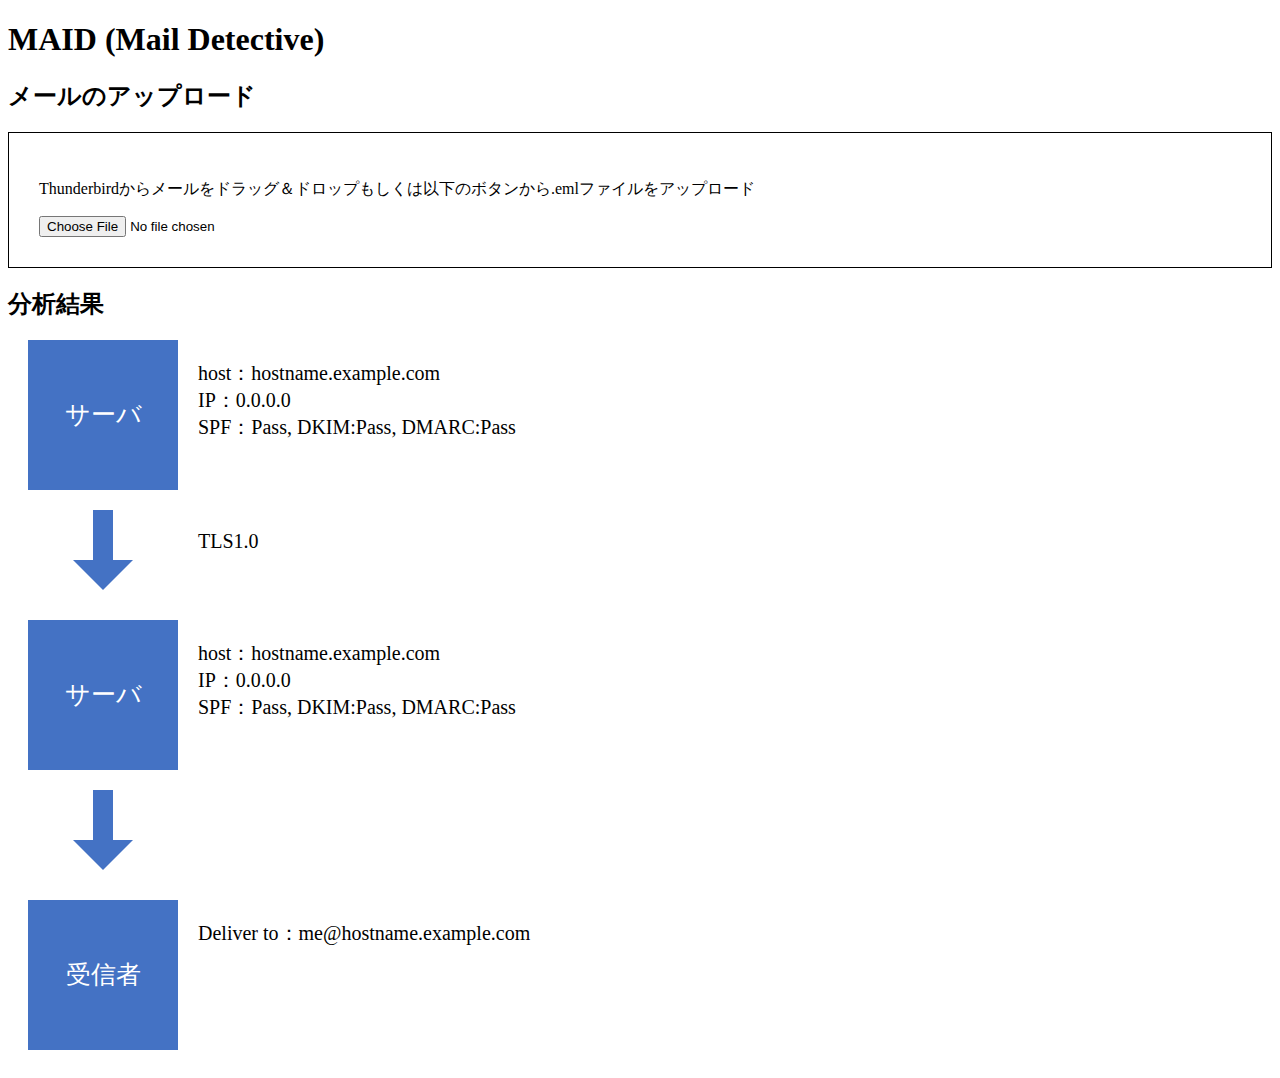
<file: docs/index.html>
<!DOCTYPE html>
<html lang="ja">

<head>
    <meta charset="UTF-8">
    <title>MAID</title>
    <link rel="stylesheet" href="drag_and_drop.css">
    <link rel="stylesheet" href="base.css">
</head>

<body>
    <h1>MAID (Mail Detective) </h1>
    <h2>メールのアップロード</h2>
    <div id="upload-area">
        <p>Thunderbirdからメールをドラッグ＆ドロップもしくは以下のボタンから.emlファイルをアップロード</p>
        <input type="file" name="file" id="file-input">
    </div>
    <h2>分析結果</h2>
    <div id="result">
        <div class="result-flex">
            <div class="square">
                <p>サーバ</p>
            </div>
            <div class="header-info">
                <p>
                    host：hostname.example.com<br>
                    IP：0.0.0.0<br>
                    SPF：Pass, DKIM:Pass, DMARC:Pass
                </p>
            </div>
        </div>
        <div class="result-flex">
            <div class="arrow">
                <div class="arrow-square"></div>
                <div class="arrow-traiangle"></div>
            </div>
            <div class="crypto-protocol">
                <p>
                    TLS1.0
                </p>
            </div>
        </div>
        <div class="result-flex">
            <div class="square">
                <p>サーバ</p>
            </div>
            <div class="header-info">
                <p>
                    host：hostname.example.com<br>
                    IP：0.0.0.0<br>
                    SPF：Pass, DKIM:Pass, DMARC:Pass
                </p>
            </div>
        </div>
        <div class="arrow">
            <div class="arrow-square"></div>
            <div class="arrow-traiangle"></div>
        </div>
        <div class="crypto-protocol"></div>
        <div class="result-flex">
            <div class="square">
                <p>受信者</p>
            </div>
            <div class="header-info">
                <p>
                    Deliver to：me@hostname.example.com
                </p>
            </div>
        </div>
    </div>
    <script type="text/javascript" src="analysis_controller.js"></script>
    <script type="text/javascript" src="read_file.js"></script>
</body>

</html>
</file>
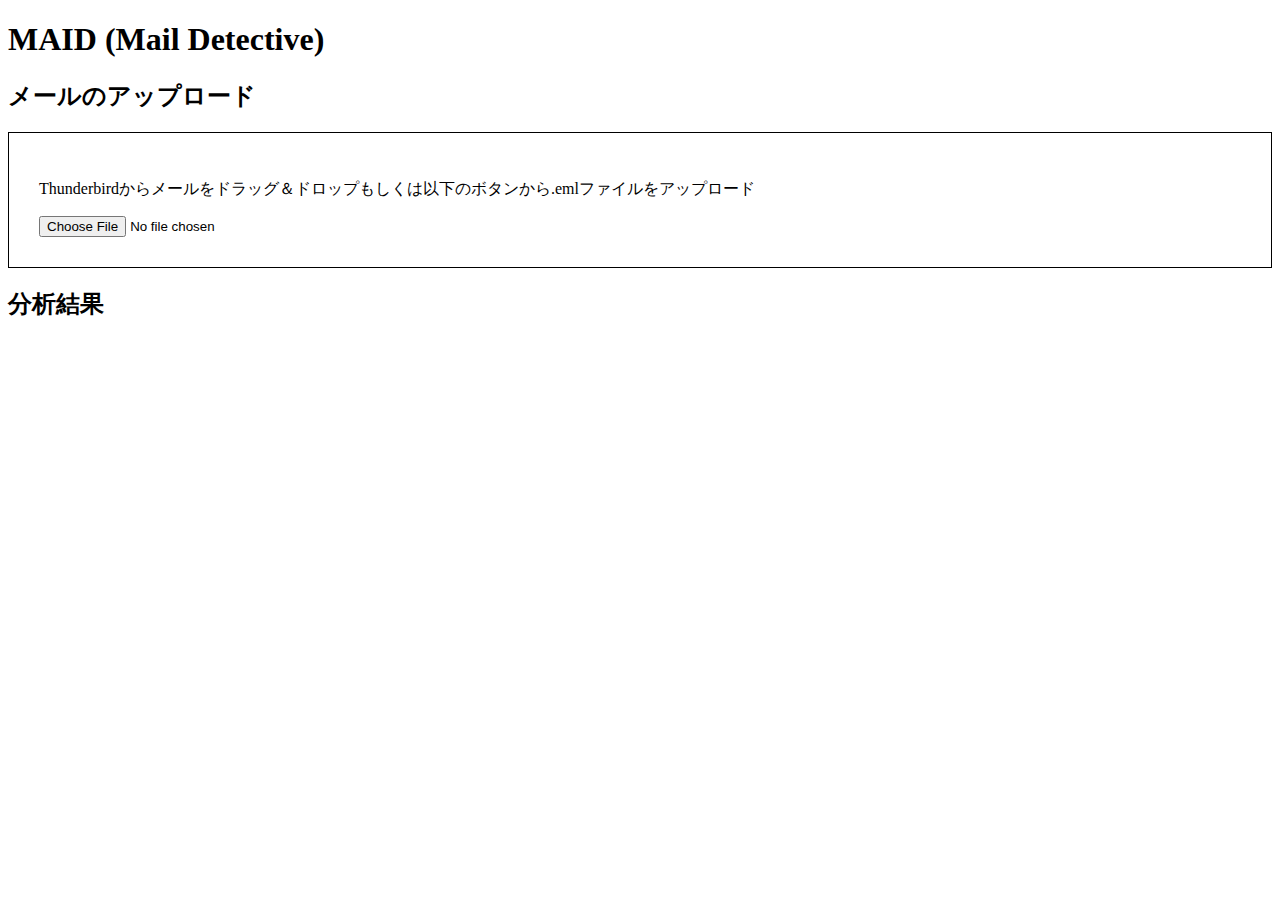
<file: web/index.html>
<!DOCTYPE html>
<html lang="ja">

<head>
    <meta charset="UTF-8">
    <title>MAID</title>
    <link rel="stylesheet" href="drag_and_drop.css">
</head>

<body>
    <h1>MAID (Mail Detective) </h1>
    <h2>メールのアップロード</h2>
    <div id="upload-area">
        <p>Thunderbirdからメールをドラッグ＆ドロップもしくは以下のボタンから.emlファイルをアップロード</p>
        <input type="file" name="file" id="file-input">
    </div>
    <h2>分析結果</h2>
    <div id="result"></div>
    <script type="text/javascript" src="analysis_controller.js"></script>
    <script type="text/javascript" src="read_file.js"></script>
</body>

</html>
</file>
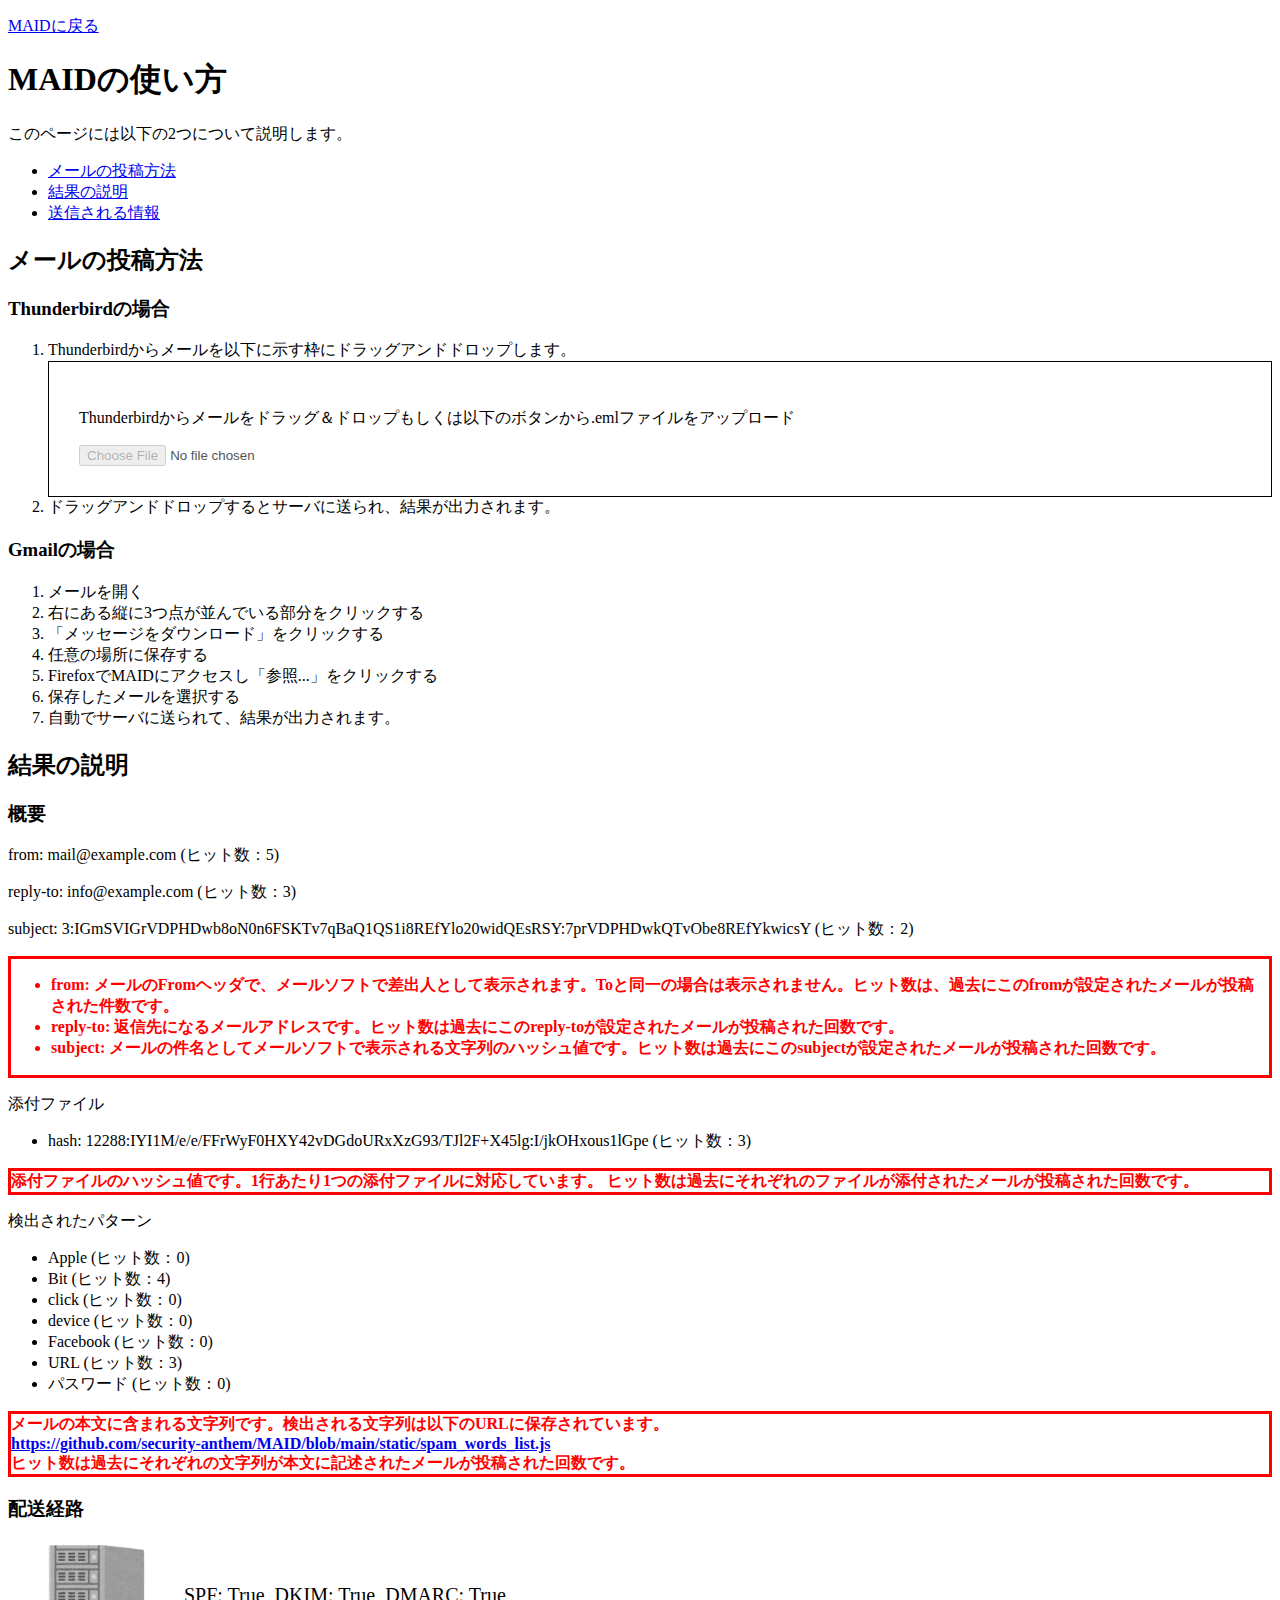
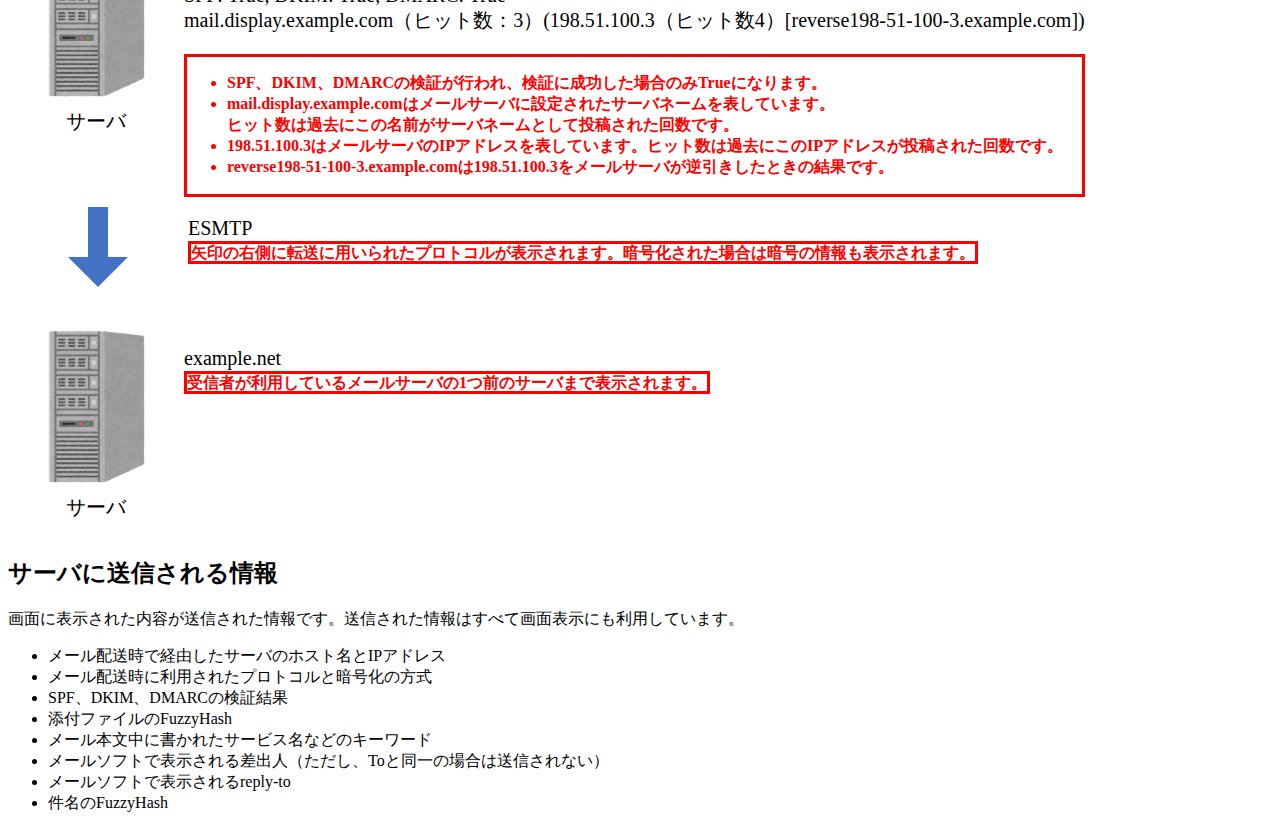
<file: static/usage.html>
<!DOCTYPE html>
<html lang="ja">
    <head>
        <meta charset="UTF-8">
        <title>MAIDの使い方</title>
        <link rel="stylesheet" href="drag_and_drop.css">
        <link rel="stylesheet" href="base.css">
        <link rel="stylesheet" href="description.css">
    </head>
    <body>
        <p><a href="../">MAIDに戻る</a></p>
        <h1>MAIDの使い方</h1>
        このページには以下の2つについて説明します。
        <ul>
            <li><a href="#post">メールの投稿方法</a></li>
            <li><a href="#result">結果の説明</a></li>
            <li><a href="#content">送信される情報</a></li>
        </ul>
        <h2 id="post">メールの投稿方法</h2>
        <h3>Thunderbirdの場合</h3>
        <ol>
            <li>
                Thunderbirdからメールを以下に示す枠にドラッグアンドドロップします。
                <div id="upload-area">
                    <p>Thunderbirdからメールをドラッグ＆ドロップもしくは以下のボタンから.emlファイルをアップロード</p>
                    <input type="file" name="file" id="file-input" disabled>
                </div>
            </li>
            <li>ドラッグアンドドロップするとサーバに送られ、結果が出力されます。</li>
        </ol>
        <h3>Gmailの場合</h3>
        <ol>
            <li>メールを開く</li>
            <li>右にある縦に3つ点が並んでいる部分をクリックする
            </li>
            <li>「メッセージをダウンロード」をクリックする
            </li>
            <li>任意の場所に保存する</li>
            <li>FirefoxでMAIDにアクセスし「参照...」をクリックする</li>
            <li>保存したメールを選択する</li>
            <li>自動でサーバに送られて、結果が出力されます。</li>
        </ol>
        <h2 id="result">結果の説明</h2>
        <div id="result">
            <h3>概要</h3>
                <p>from: mail@example.com (ヒット数：5)</p>
                <p>reply-to: info@example.com (ヒット数：3)</p>
                <p>subject: 3:IGmSVIGrVDPHDwb8oN0n6FSKTv7qBaQ1QS1i8REfYlo20widQEsRSY:7prVDPHDwkQTvObe8REfYkwicsY (ヒット数：2)</p>
                <div class="description">
                    <ul>
                        <li>from: メールのFromヘッダで、メールソフトで差出人として表示されます。Toと同一の場合は表示されません。ヒット数は、過去にこのfromが設定されたメールが投稿された件数です。</li>
                        <li>reply-to: 返信先になるメールアドレスです。ヒット数は過去にこのreply-toが設定されたメールが投稿された回数です。</li>
                        <li>subject: メールの件名としてメールソフトで表示される文字列のハッシュ値です。ヒット数は過去にこのsubjectが設定されたメールが投稿された回数です。</li>
                    </ul>
                    
                </div>
                <p>添付ファイル</p>
                <ul>
                    <li>hash: 12288:IYI1M/e/e/FFrWyF0HXY42vDGdoURxXzG93/TJl2F+X45lg:I/jkOHxous1lGpe (ヒット数：3)</li>
                </ul>
                <div class="description">
                    添付ファイルのハッシュ値です。1行あたり1つの添付ファイルに対応しています。
                    ヒット数は過去にそれぞれのファイルが添付されたメールが投稿された回数です。
                </div>
                <p>検出されたパターン</p>
                <ul>
                    <li>Apple (ヒット数：0)</li>
                    <li>Bit (ヒット数：4)</li>
                    <li>click (ヒット数：0)</li>
                    <li>device (ヒット数：0)</li>
                    <li>Facebook (ヒット数：0)</li>
                    <li>URL (ヒット数：3)</li>
                    <li>パスワード (ヒット数：0)</li>
                </ul>
                <div class="description">
                    メールの本文に含まれる文字列です。検出される文字列は以下のURLに保存されています。<br />
                    <a href="https://github.com/security-anthem/MAID/blob/main/static/spam_words_list.js">https://github.com/security-anthem/MAID/blob/main/static/spam_words_list.js</a><br />
                    ヒット数は過去にそれぞれの文字列が本文に記述されたメールが投稿された回数です。
                </div>
                <h3>配送経路</h3>
                <div class="result-flex">
                    <div class="square">
                    <p>サーバ</p>
                    </div>
                    <div class="header-info">
                        <p>
                            <br />
                            SPF: True, 
                            DKIM: True, 
                            DMARC: True<br />
                            mail.display.example.com（ヒット数：3）(198.51.100.3（ヒット数4）[reverse198-51-100-3.example.com])
                        </p>
                        <div class="description">
                            <ul>
                                <li>SPF、DKIM、DMARCの検証が行われ、検証に成功した場合のみTrueになります。</li>
                                <li>mail.display.example.comはメールサーバに設定されたサーバネームを表しています。<br />ヒット数は過去にこの名前がサーバネームとして投稿された回数です。</li>
                                <li>198.51.100.3はメールサーバのIPアドレスを表しています。ヒット数は過去にこのIPアドレスが投稿された回数です。</li>
                                <li>reverse198-51-100-3.example.comは198.51.100.3をメールサーバが逆引きしたときの結果です。</li>
                            </ul>
                        </div>
                    </div>
                </div>
                <div class="result-flex">
                    <div class="arrow">
                        <div class="arrow-square"></div>
                        <div class="arrow-traiangle"></div>
                    </div>
                    <div class="crypto-protocol">
                        <p>
                            ESMTP<br>
                            <span class="description">矢印の右側に転送に用いられたプロトコルが表示されます。暗号化された場合は暗号の情報も表示されます。</span>
                        </p>
                    </div>
                </div>
                <div class="result-flex">
                    <div class="square">
                    <p>サーバ</p>
                    </div>
                    <div class="header-info">
                        <p>
                            example.net<br>
                            <span class="description">受信者が利用しているメールサーバの1つ前のサーバまで表示されます。</span>
                        </p>
                    </div>
                </div>
            </div>
        <h2 id="content">サーバに送信される情報</h2>
        <p>画面に表示された内容が送信された情報です。送信された情報はすべて画面表示にも利用しています。</p>
        <ul>
            <li>メール配送時で経由したサーバのホスト名とIPアドレス</li>
            <li>メール配送時に利用されたプロトコルと暗号化の方式</li>
            <li>SPF、DKIM、DMARCの検証結果</li>
            <li>添付ファイルのFuzzyHash</li>
            <li>メール本文中に書かれたサービス名などのキーワード</li>
            <li>メールソフトで表示される差出人（ただし、Toと同一の場合は送信されない）</li>
            <li>メールソフトで表示されるreply-to</li>
            <li>件名のFuzzyHash</li>
        </ul>
    </body>
</html>
</file>
<file: docs/drag_and_drop.css>
#upload-area{
    background:white;
    border: 1px solid;
    padding: 30px;
}
#upload-area.over{
    background:lightyellow;
}
</file>
<file: docs/base.css>
.result-flex{
  display: flex;
}
.square{
    margin       : 0px 20px 20px;
    width        : 150px;
    height       : 150px;
    background   : #4472c4;
}
.square p{
  margin         : 0px;
  font-size      : 25px;
  color          : #ffffff;
  line-height    : 150px;
  text-align     : center;
}

.header-info,.crypto-protocol{
  font-size      : 20px;
}
.arrow {
  margin         : 0px 65px;
}
.arrow .arrow-square {
  width          : 20px;
  height         : 50px;
  position       : relative;
  background     : #4472c4;
  left           : 20px;
}
.arrow .arrow-traiangle{
  border         : 30px solid transparent;
  border-top     : 30px solid #4472c4;
  width          : 0;
}
</file>
<file: web/drag_and_drop.css>
#upload-area{
    background:white;
    border: 1px solid;
    padding: 30px;
}
#upload-area.over{
    background:lightyellow;
}
</file>
<file: static/drag_and_drop.css>
#upload-area{
    background:white;
    border: 1px solid;
    padding: 30px;
}
#upload-area.over{
    background:lightyellow;
}
</file>
<file: static/base.css>
.result-flex{
  display: flex;
}
.square{
  background-image    : url(image/server.png);
  background-repeat   : no-repeat;
  background-position : left left;
  background-size     : contain;
  margin              : 0px 20px 50px;
  width               : 136px;
  height              : 160px;
  min-width           : 136px;
}

.square p{
  margin         : 0px;
  font-size      : 20px;
  color          : #000000;
  line-height    : 360px;
  text-align     : center;
}

.header-info,.crypto-protocol{
  font-size      : 20px;
}
.arrow {
  margin         : 10px 60px;
}
.arrow .arrow-square {
  width          : 20px;
  height         : 50px;
  position       : relative;
  background     : #4472c4;
  left           : 20px;
}
.arrow .arrow-traiangle{
  border         : 30px solid transparent;
  border-top     : 30px solid #4472c4;
  width          : 0;
}
.arrow .arrow-square_red{
  width          : 20px;
  height         : 50px;
  position       : relative;
  background     : darkorange;
  left           : 20px;
}
.arrow .arrow-traiangle_red{
  border         : 30px solid transparent;
  border-top     : 30px solid darkorange;
  width          : 0;
}
</file>
<file: static/description.css>
.description{
    color:red;
    font-weight: bold;
    font-size: medium;
    border:solid;
}
</file>
